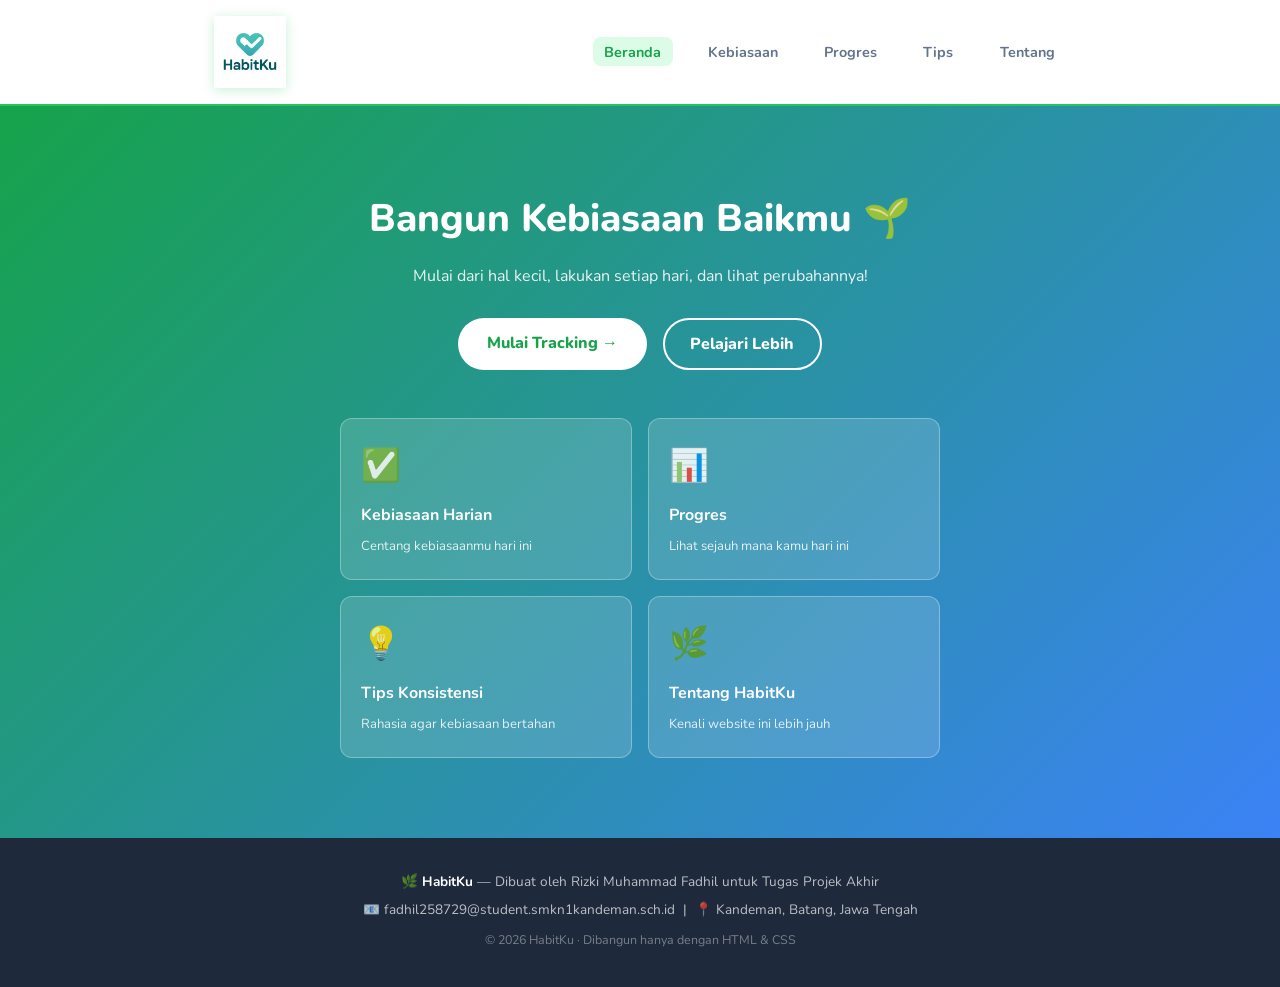
<file: CSS 2025-2026/Projek Akhir/index.html>
<!doctype html>
<html lang="id">
  <head>
    <meta charset="UTF-8" />
    <meta name="viewport" content="width=device-width, initial-scale=1.0" />
    <title>HabitKu – Beranda</title>
    <link
      href="https://fonts.googleapis.com/css2?family=Nunito:wght@400;700;800&display=swap"
      rel="stylesheet"
    />
    <link rel="stylesheet" href="style.css" />
  </head>
  <body>
    <!-- HEADER -->
    <header>
      <div class="header-inner">
        <a href="index.html" class="logo"
          ><img src="Logo.png" alt="HabitKu Logo" class="logo-img"
        /></a>
        <nav>
          <a href="index.html" class="aktif">Beranda</a>
          <a href="habit.html">Kebiasaan</a>
          <a href="progres.html">Progres</a>
          <a href="tips.html">Tips</a>
          <a href="about.html">Tentang</a>
        </nav>
      </div>
    </header>

    <!-- HERO -->
    <section class="hero">
      <h1>Bangun Kebiasaan Baikmu 🌱</h1>
      <p>Mulai dari hal kecil, lakukan setiap hari, dan lihat perubahannya!</p>
      <div class="hero-links">
        <a href="habit.html" class="btn">Mulai Tracking →</a>
        <a href="about.html" class="btn-outline">Pelajari Lebih</a>
      </div>

      <!-- Menu navigasi visual di hero -->
      <div class="hero-menu">
        <a href="habit.html" class="menu-card">
          <span class="icon">✅</span>
          <strong>Kebiasaan Harian</strong>
          <span>Centang kebiasaanmu hari ini</span>
        </a>
        <a href="progres.html" class="menu-card">
          <span class="icon">📊</span>
          <strong>Progres</strong>
          <span>Lihat sejauh mana kamu hari ini</span>
        </a>
        <a href="tips.html" class="menu-card">
          <span class="icon">💡</span>
          <strong>Tips Konsistensi</strong>
          <span>Rahasia agar kebiasaan bertahan</span>
        </a>
        <a href="about.html" class="menu-card">
          <span class="icon">🌿</span>
          <strong>Tentang HabitKu</strong>
          <span>Kenali website ini lebih jauh</span>
        </a>
      </div>
    </section>

    <!-- FOOTER -->
    <footer>
      <p>
        🌿 <strong>HabitKu</strong> — Dibuat oleh Rizki Muhammad Fadhil untuk
        Tugas Projek Akhir
      </p>
      <p>
        📧 fadhil258729@student.smkn1kandeman.sch.id &nbsp;|&nbsp; 📍 Kandeman,
        Batang, Jawa Tengah
      </p>
      <p class="copy">© 2026 HabitKu · Dibangun hanya dengan HTML & CSS</p>
    </footer>
  </body>
</html>
</file>
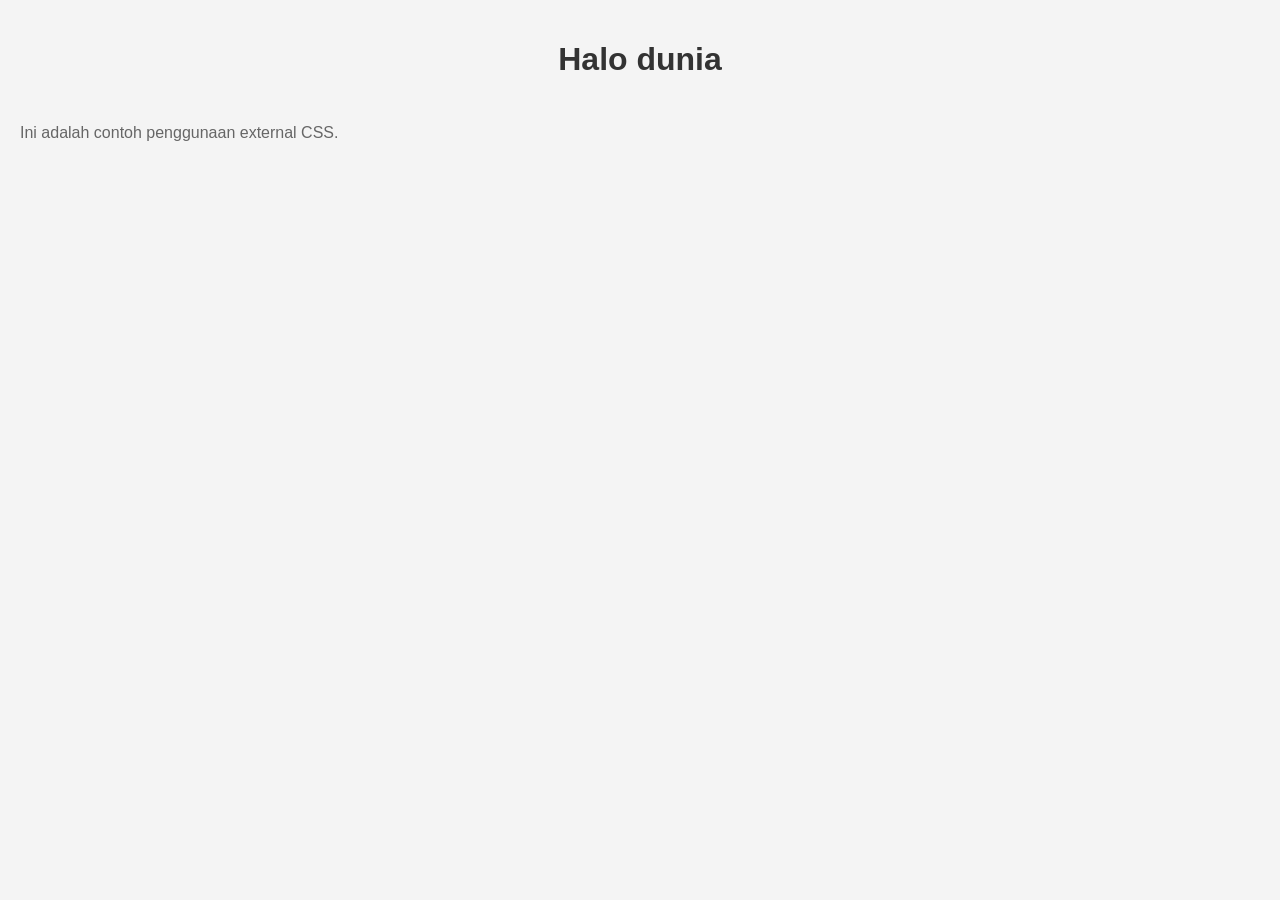
<file: CSS 2025-2026/CSS 01/Praktik/index.html>
<!doctype html>
<html lang="en">
  <head>
    <meta charset="UTF-8" />
    <meta name="viewport" content="width=device-width, initial-scale=1.0" />
    <title>Eksternal CSS</title>
    <!--Menghubungkan file CSS -->
    <link rel="stylesheet" href="style.css" />
  </head>
  <body>
    <h1>Halo dunia</h1>
    <p>Ini adalah contoh penggunaan external CSS.</p>
  </body>
</html>
</file>
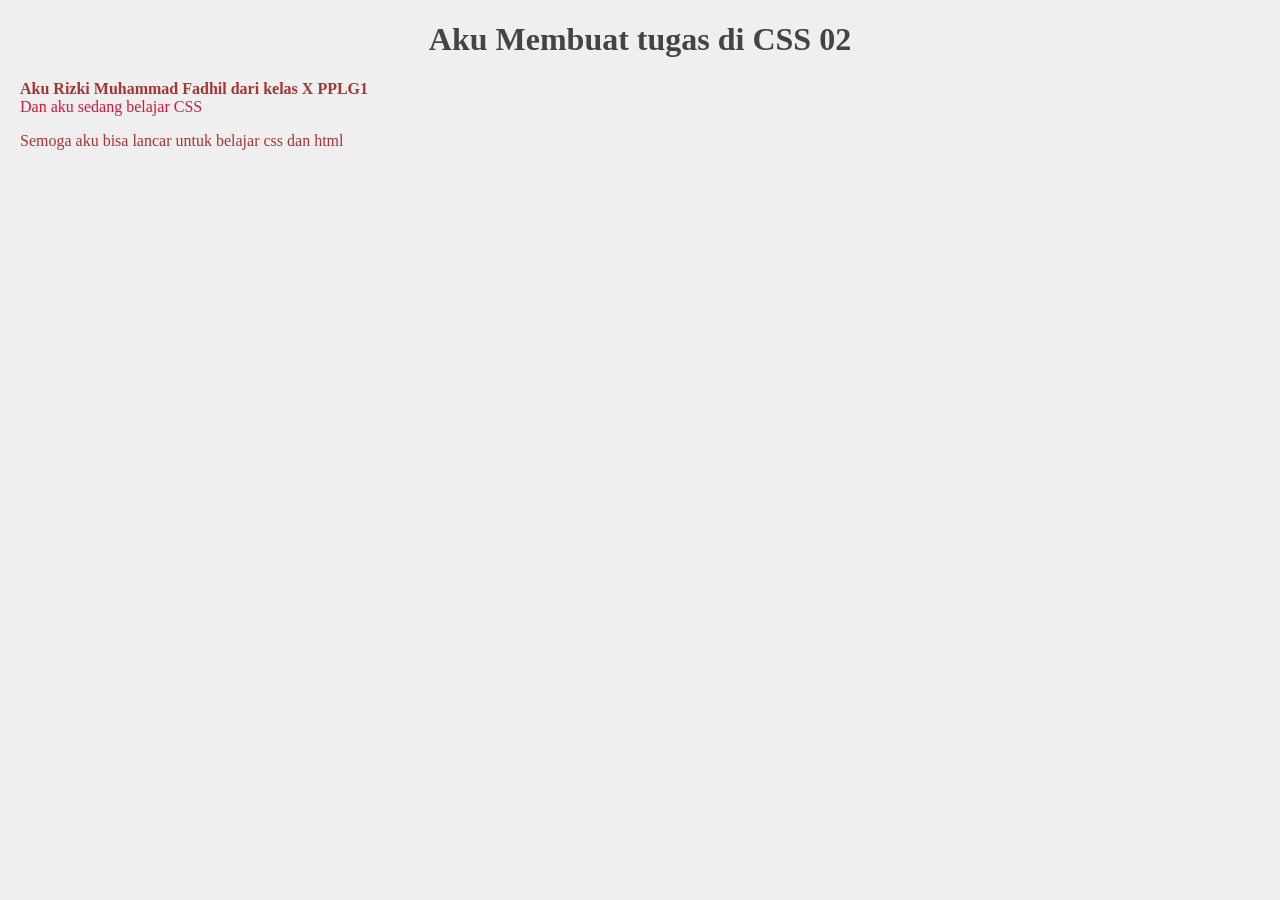
<file: CSS 2025-2026/CSS 02/Tugas/index.html>
<!doctype html>
<html lang="en">
  <head>
    <meta charset="UTF-8" />
    <meta name="viewport" content="width=device-width, initial-scale=1.0" />
    <title>Tugas saya</title>
    <link rel="stylesheet" href="style.css" />
  </head>
  <body>
    <h1>Aku Membuat tugas di CSS 02</h1>
    <div class="Fadhil">Aku Rizki Muhammad Fadhil dari kelas X PPLG1</div>
    <div id="Fael">Dan aku sedang belajar CSS</div>
    <p>Semoga aku bisa lancar untuk belajar css dan html</p>
  </body>
</html>
</file>
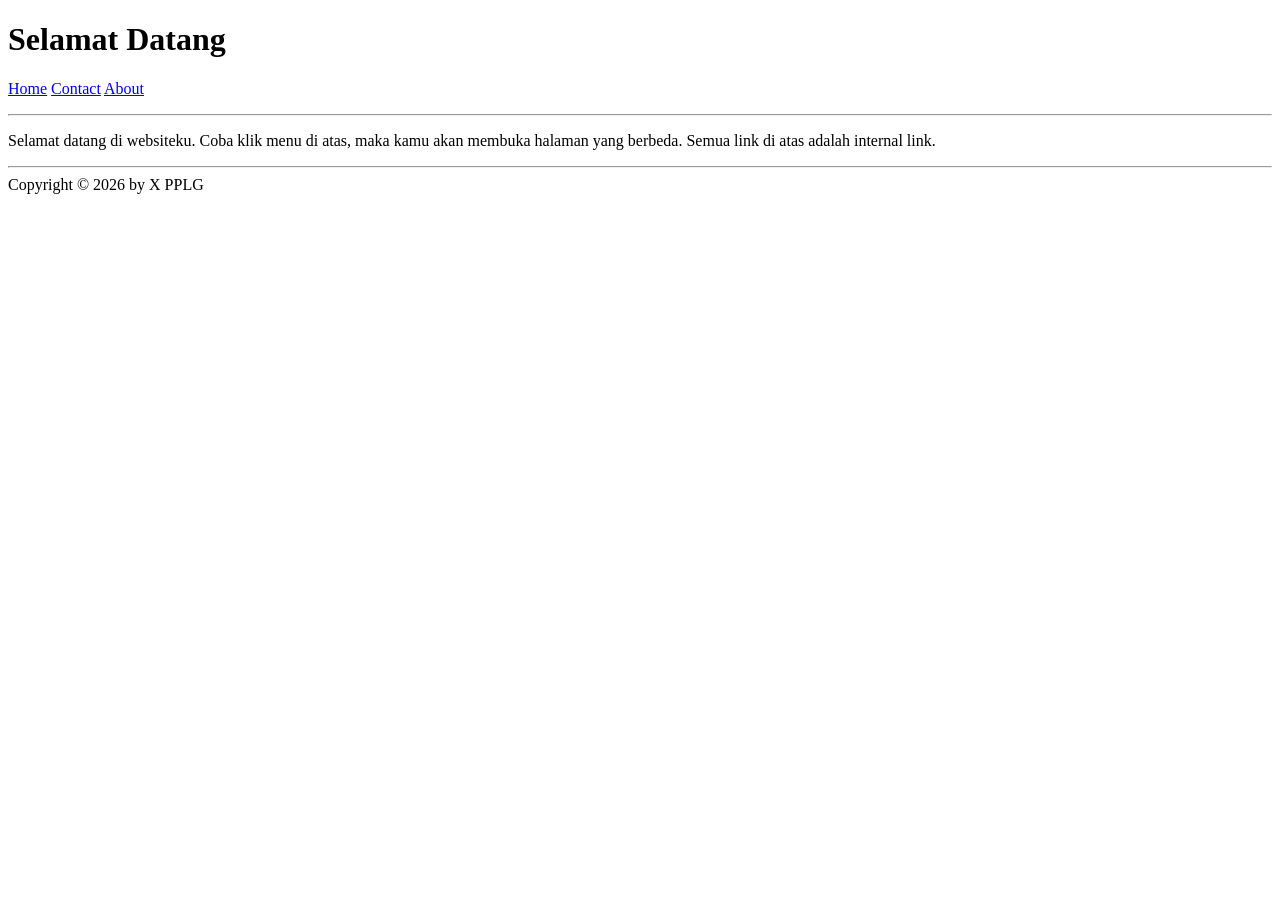
<file: HTML 2025-2026/modul 7/Praktik/index.html>
<!DOCTYPE html>
<html lang="en">

<head>
    <meta charset="UTF-8">
    <meta name="viewport" content="width=device-width, initial-scale=1.0">
    <title>halaman index</title>
</head>

<body>
    <h1>Selamat Datang</h1>
    <p>
        <a href="index.html">Home</a>
        <a href="contact.html">Contact</a>
        <a href="about.html">About</a>
    </p>
    <hr>
    <p>
        Selamat datang di websiteku. Coba klik menu di atas, maka kamu akan membuka halaman yang berbeda. Semua link di
        atas adalah internal link.
    </p>
    <hr>
    <div>Copyright &copy; 2026 by X PPLG</div>
</body>

</html>
</file>
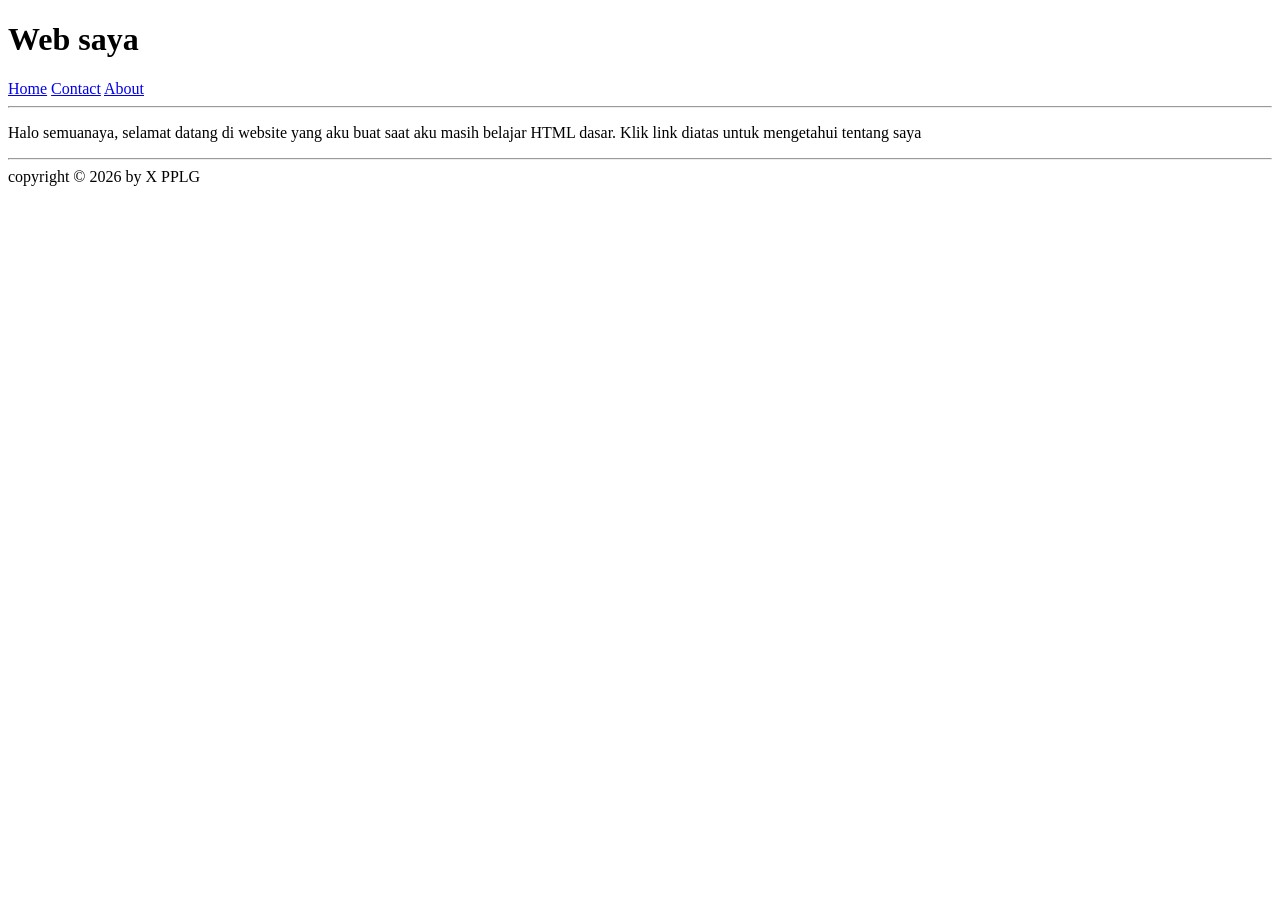
<file: HTML 2025-2026/modul 7/Tugas/index.html>
<!DOCTYPE html>
<html lang="en">

<head>
    <meta charset="UTF-8">
    <meta name="viewport" content="width=device-width, initial-scale=1.0">
    <title>Web</title>
</head>

<body>
    <h1>Web saya</h1>
    <a href="index.html">Home</a>
    <a href="contact.html">Contact</a>
    <a href="about.html">About</a>
    <hr>
    <p>
        Halo semuanaya, selamat datang di website yang aku buat saat aku masih belajar HTML dasar. Klik link diatas untuk
        mengetahui tentang saya
    </p>
    <hr>
    <div>
        copyright &copy; 2026 by X PPLG
    </div>
</body>

</html>
</file>
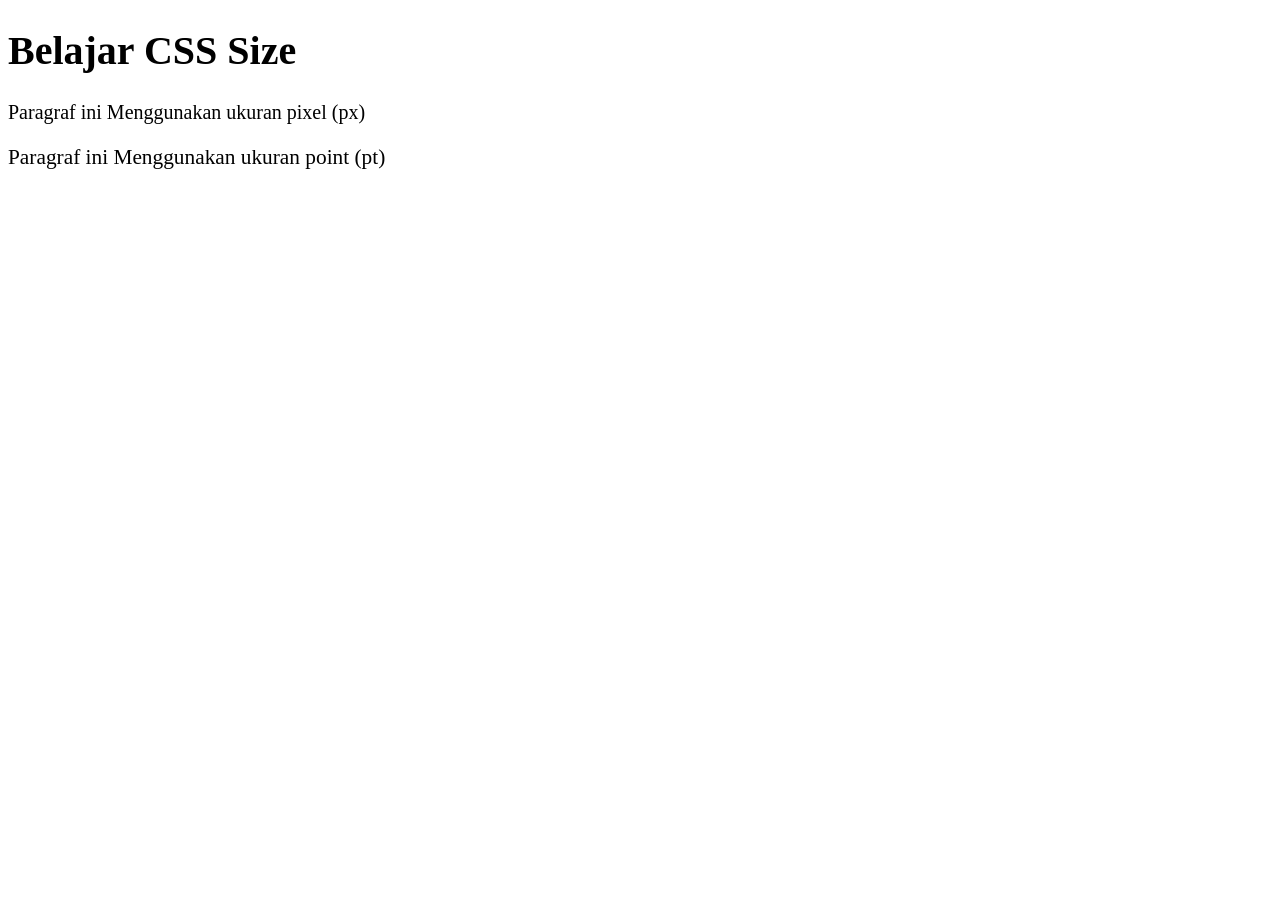
<file: CSS 2025-2026/CSS 08/Praktik/Praktik 01/index.html>
<!doctype html>
<html lang="en">
  <head>
    <meta charset="UTF-8" />
    <meta name="viewport" content="width=device-width, initial-scale=1.0" />
    <title>Satuan Absolut PX dan PT</title>
    <link rel="stylesheet" href="style.css" />
  </head>
  <body>
    <h1 class="judul">Belajar CSS Size</h1>
    <p class="teks1">Paragraf ini Menggunakan ukuran pixel (px)</p>
    <p class="teks2">Paragraf ini Menggunakan ukuran point (pt)</p>
  </body>
</html>
</file>
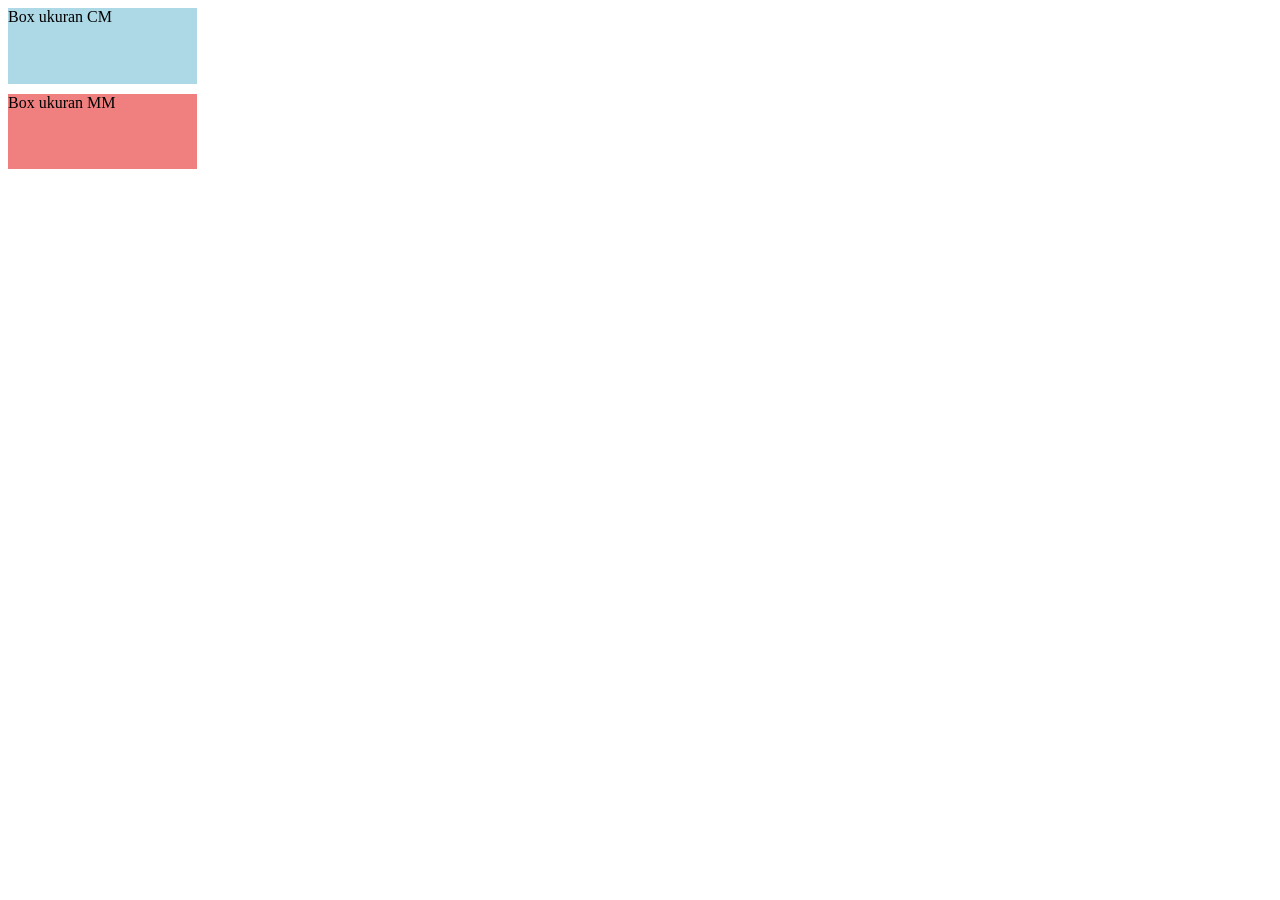
<file: CSS 2025-2026/CSS 08/Praktik/Praktik 02/index.html>
<!doctype html>
<html lang="en">
  <head>
    <meta charset="UTF-8" />
    <meta name="viewport" content="width=device-width, initial-scale=1.0" />
    <title>Satuan Absolut CM dan MM</title>
    <link rel="stylesheet" href="style.css" />
  </head>
  <body>
    <div class="box1">Box ukuran CM</div>
    <div class="box2">Box ukuran MM</div>
  </body>
</html>
</file>
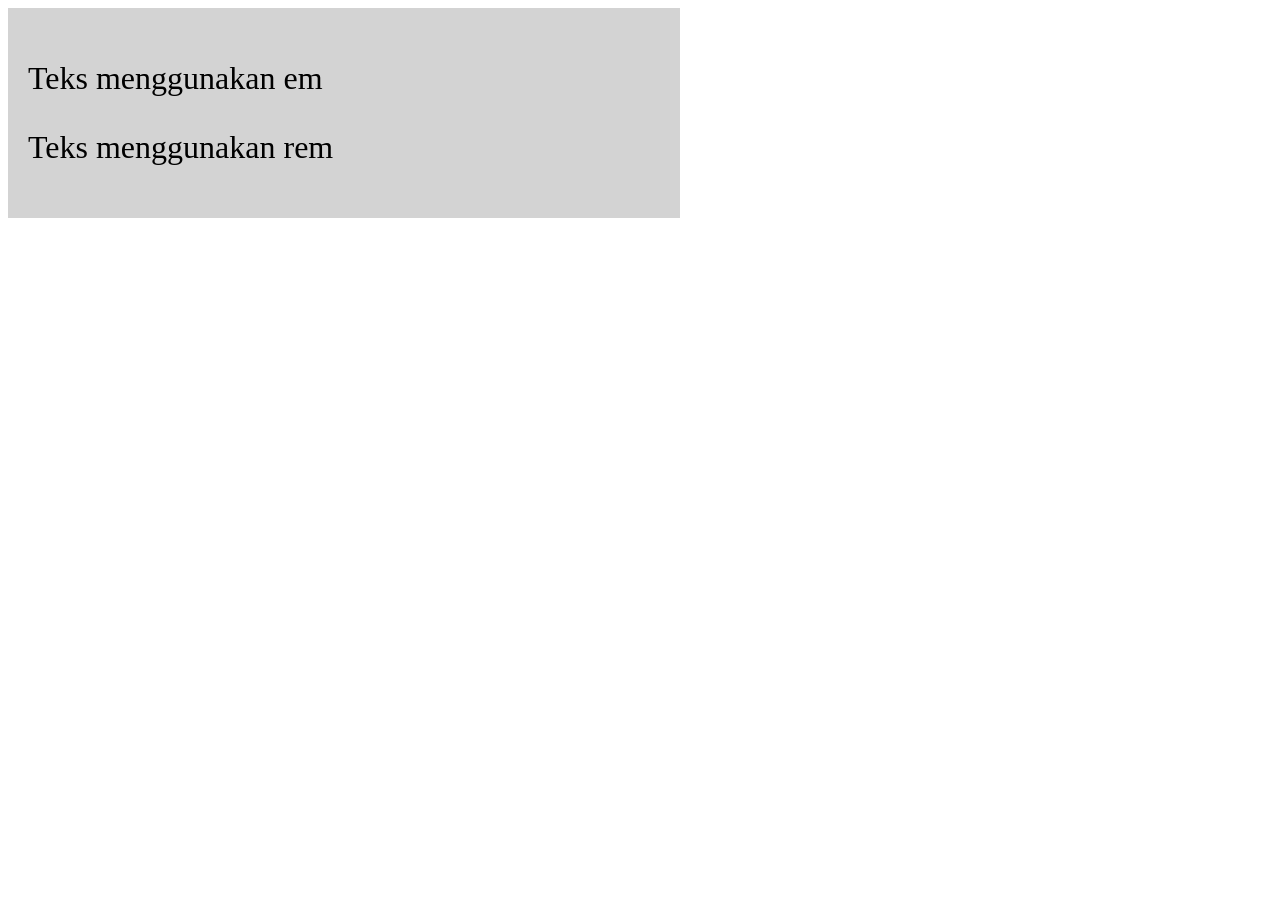
<file: CSS 2025-2026/CSS 08/Praktik/Praktik 03/index.html>
<!doctype html>
<html lang="en">
  <head>
    <meta charset="UTF-8" />
    <meta name="viewport" content="width=device-width, initial-scale=1.0" />
    <title>Satuan Relatif</title>
    <link rel="stylesheet" href="style.css" />
  </head>
  <body>
    <div class="container">
      <p class="teks-em">Teks menggunakan em</p>
      <p class="teks-rem">Teks menggunakan rem</p>
    </div>
  </body>
</html>
</file>
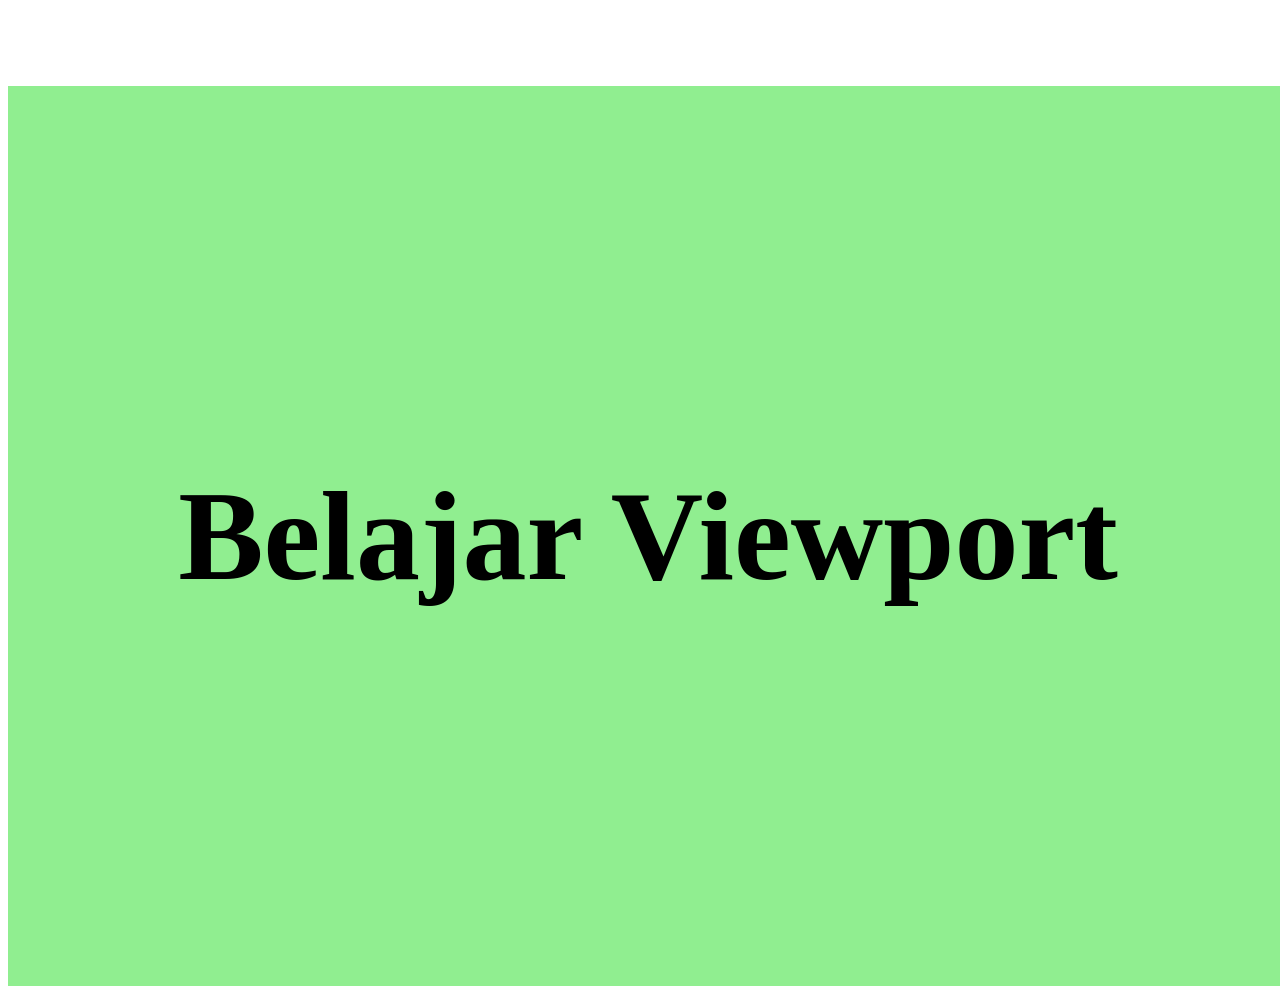
<file: CSS 2025-2026/CSS 08/Praktik/Praktik 4/index.html>
<!doctype html>
<html lang="en">
  <head>
    <meta charset="UTF-8" />
    <meta name="viewport" content="width=device-width, initial-scale=1.0" />
    <title>VW dan VH</title>
    <link rel="stylesheet" href="style.css" />
  </head>
  <body>
    <div class="hero">
      <h1>Belajar Viewport</h1>
    </div>
  </body>
</html>
</file>
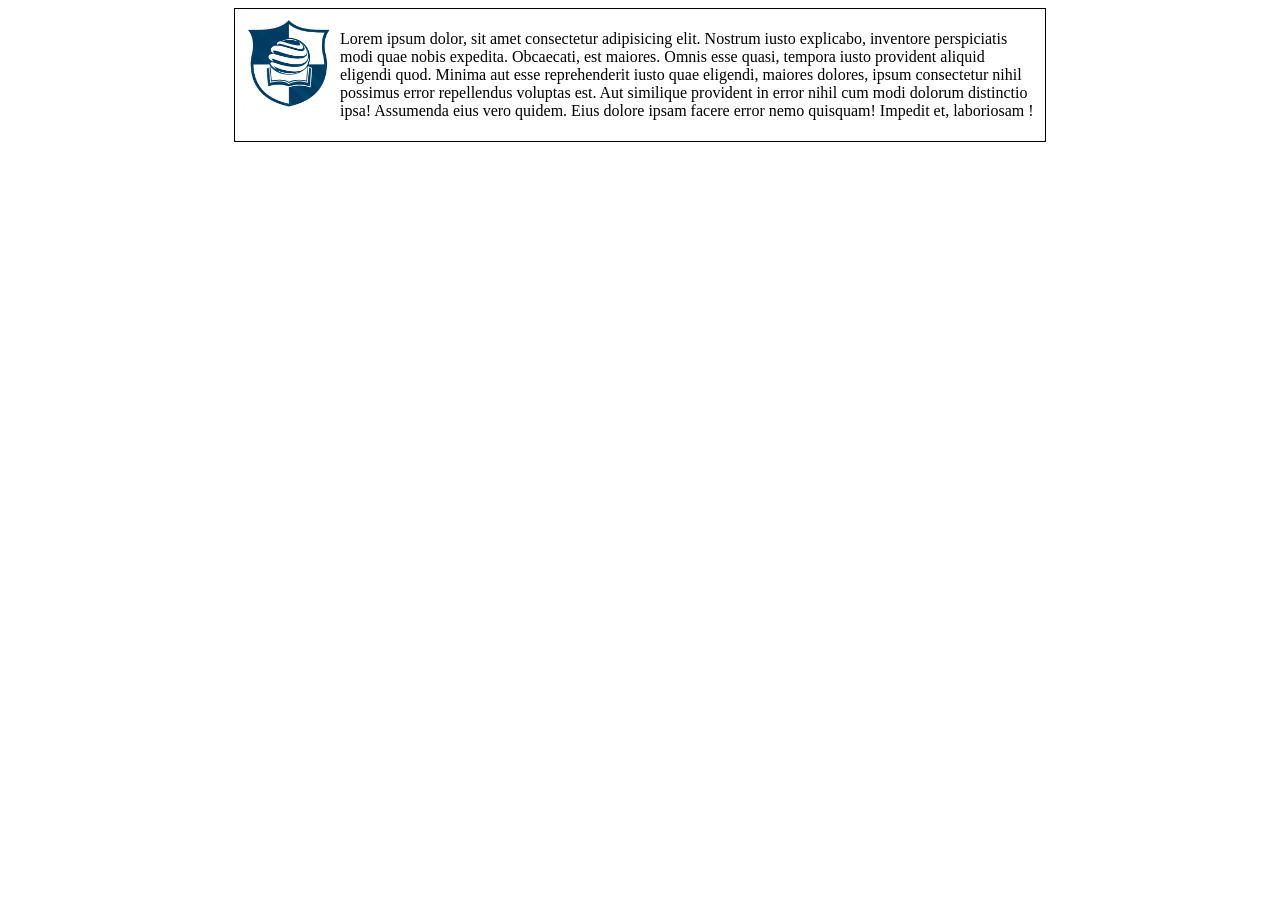
<file: CSS 2025-2026/CSS 10-3/04.praktik10-float-wrap-left.html>
<!doctype html>
<html lang="en">
  <head>
    <meta charset="UTF-8" />
    <meta name="viewport" content="width=device-width, initial-scale=1.0" />
    <title>Document</title>
    <style>
      .container {
        width: 800px;
        border: 1px solid;
        margin: auto;
        padding: 5px;
      }
      img {
        width: 100px;
        height: 100px;
        float: left;
      }
    </style>
  </head>
  <body>
    <div class="container">
      <img src="Kandeman.png" alt="" />
      <p>
        Lorem ipsum dolor, sit amet consectetur adipisicing elit. Nostrum iusto
        explicabo, inventore perspiciatis modi quae nobis expedita. Obcaecati,
        est maiores. Omnis esse quasi, tempora iusto provident aliquid eligendi
        quod. Minima aut esse reprehenderit iusto quae eligendi, maiores
        dolores, ipsum consectetur nihil possimus error repellendus voluptas
        est. Aut similique provident in error nihil cum modi dolorum distinctio
        ipsa! Assumenda eius vero quidem. Eius dolore ipsam facere error nemo
        quisquam! Impedit et, laboriosam !
      </p>
    </div>
  </body>
</html>
</file>
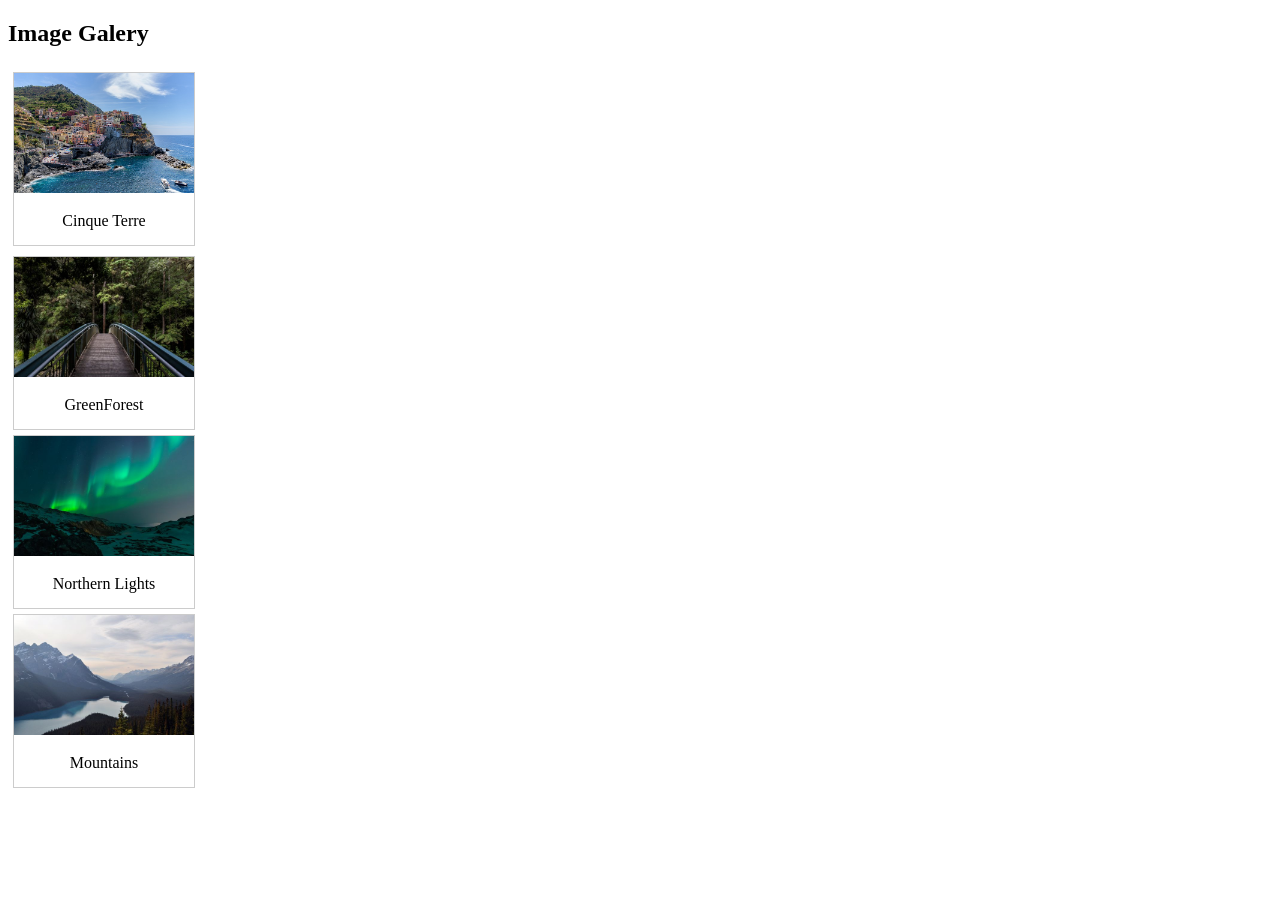
<file: CSS 2025-2026/CSS 10-3/05.praktik10-imagegalery.html>
<!doctype html>
<html lang="en">
  <head>
    <meta charset="UTF-8" />
    <meta name="viewport" content="width=device-width, initial-scale=1.0" />
    <title>Document</title>
    <style>
      div.gallery {
        display: flex;
        flex-wrap: wrap;
        justify-content: flex-start;
      }
      div.gallery-item {
        margin: 5px;
        border: 1px solid #ccc;
        width: 180px;
      }
      div.gallery-item:hover {
        border: 1px solid #777;
      }
      div.gallery-item img {
        width: 100%;
        height: auto;
      }
      div.gallery-item div.desc {
        padding: 15px;
        text-align: center;
      }
    </style>
  </head>
  <body>
    <h2>Image Galery</h2>
    <div class="gallery">
      <div class="gallery-item">
        <a target="_blank" href="img_5terre.jpg.jpeg">
          <img
            src="img_5terre.jpg.jpeg"
            alt="Cinque Terre"
            width="600"
            height="400"
          />
        </a>
        <div class="desc">Cinque Terre</div>
      </div>
    </div>

    <div class="gallery-item">
      <a target="_blank" href="img_forest.jpg.jpeg">
        <img src="img_forest.jpg.jpeg" alt="Forest" width="600" height="400" />
      </a>
      <div class="desc">GreenForest</div>
    </div>

    <div class="gallery-item">
      <a target="_blank" href="img_lights.jpg.jpeg">
        <img src="img_lights.jpg.jpeg" alt="Ocean" width="600" height="400" />
      </a>
      <div class="desc">Northern Lights</div>
    </div>

    <div class="gallery-item">
      <a
        target="_blank"
        href="img_mountains.jpg.jpeg"
        alt="Mountains"
        width="600"
        height="400"
      >
        <img
          src="img_mountains.jpg.jpeg"
          alt="Mountains"
          width="600"
          height="400"
        />
      </a>
      <div class="desc">Mountains</div>
    </div>
  </body>
</html>
</file>
<file: CSS 2025-2026/Projek Akhir/style.css>
/* 1. VARIABEL WARNA */
:root {
  --hijau: #22c55e;
  --hijau-gelap: #16a34a;
  --biru: #3b82f6;
  --putih: #ffffff;
  --abu-muda: #f1f5f9;
  --abu: #94a3b8;
  --teks: #1e293b;
  --teks-muted: #64748b;
}

/* 2. RESET DASAR */
* {
  box-sizing: border-box;
  margin: 0;
  padding: 0;
}

body {
  font-family: "Nunito", sans-serif;
  background: var(--abu-muda);
  color: var(--teks);
  line-height: 1.7;
}

input[type="checkbox"] {
  display: none;
}
a {
  text-decoration: none;
  color: inherit;
}
ul {
  list-style: none;
}

/* 3. KONTAINER */
.container {
  max-width: 900px;
  margin: 0 auto;
  padding: 0 1.5rem;
}

/* 4. HEADER */
header {
  background: var(--putih);
  border-bottom: 2px solid var(--hijau);
  position: sticky;
  top: 0;
  z-index: 10;
}

.header-inner {
  display: flex;
  justify-content: space-between;
  align-items: center;
  padding: 1rem 1.5rem;
  max-width: 900px;
  margin: 0 auto;
}

.logo {
  font-size: 1.4rem;
  font-weight: 800;
  color: var(--hijau-gelap);
}

nav a {
  font-weight: 700;
  font-size: 0.9rem;
  color: var(--teks-muted);
  margin-left: 1.25rem;
  padding: 0.3rem 0.7rem;
  border-radius: 8px;
  transition:
    color 0.2s,
    background 0.2s;
}

nav a:hover {
  color: var(--hijau-gelap);
  background: #f0fdf4;
}

/* Halaman aktif — tambahkan class .aktif di nav link */
nav a.aktif {
  color: var(--hijau-gelap);
  background: #dcfce7;
}

/* 5. HERO (khusus index.html) */
.hero {
  background: linear-gradient(135deg, var(--hijau-gelap), var(--biru));
  color: var(--putih);
  text-align: center;
  padding: 5rem 1.5rem;
}

.hero h1 {
  font-size: 2.4rem;
  font-weight: 800;
  margin-bottom: 0.75rem;
}

.hero p {
  font-size: 1rem;
  opacity: 0.9;
  margin-bottom: 1.75rem;
}

.hero-links {
  display: flex;
  justify-content: center;
  gap: 1rem;
  flex-wrap: wrap;
}

/* Tombol putih */
.btn {
  display: inline-block;
  background: var(--putih);
  color: var(--hijau-gelap);
  font-weight: 800;
  padding: 0.7rem 1.8rem;
  border-radius: 999px;
  transition:
    transform 0.2s,
    box-shadow 0.2s;
}

.btn:hover {
  transform: translateY(-2px);
  box-shadow: 0 6px 20px rgba(0, 0, 0, 0.2);
}

/* Tombol outline (transparan) */
.btn-outline {
  display: inline-block;
  border: 2px solid var(--putih);
  color: var(--putih);
  font-weight: 800;
  padding: 0.65rem 1.6rem;
  border-radius: 999px;
  transition:
    background 0.2s,
    transform 0.2s;
}

.btn-outline:hover {
  background: rgba(255, 255, 255, 0.15);
  transform: translateY(-2px);
}

/* Kartu menu di hero */
.hero-menu {
  display: grid;
  grid-template-columns: repeat(2, 1fr);
  gap: 1rem;
  max-width: 600px;
  margin: 3rem auto 0;
}

.menu-card {
  background: rgba(255, 255, 255, 0.15);
  border: 1px solid rgba(255, 255, 255, 0.3);
  border-radius: 12px;
  padding: 1.25rem;
  color: var(--putih);
  text-align: left;
  transition:
    background 0.2s,
    transform 0.2s;
}

.menu-card:hover {
  background: rgba(255, 255, 255, 0.25);
  transform: translateY(-3px);
}

.menu-card .icon {
  font-size: 2rem;
  margin-bottom: 0.5rem;
  display: block;
}
.menu-card strong {
  display: block;
  font-size: 1rem;
  margin-bottom: 0.2rem;
}
.menu-card span {
  font-size: 0.82rem;
  opacity: 0.85;
}

/* 6. JUDUL HALAMAN (semua halaman kecuali index) */
.page-hero {
  background: linear-gradient(135deg, var(--hijau-gelap), var(--biru));
  color: var(--putih);
  padding: 2.5rem 1.5rem;
  text-align: center;
}

.page-hero h1 {
  font-size: 1.8rem;
  font-weight: 800;
  margin-bottom: 0.4rem;
}
.page-hero p {
  font-size: 0.95rem;
  opacity: 0.85;
}

/* 7. KONTEN UTAMA */
main {
  padding: 2.5rem 0 4rem;
}

section h2 {
  font-size: 1.4rem;
  font-weight: 800;
  margin-bottom: 0.4rem;
}

.sub {
  color: var(--teks-muted);
  margin-bottom: 1.5rem;
  font-size: 0.9rem;
}

/* 8. KARTU KEBIASAAN */
.habit-list {
  display: flex;
  flex-direction: column;
  gap: 0.9rem;
}

.habit-card {
  border-radius: 12px;
  overflow: hidden;
}

.habit-card label {
  display: flex;
  align-items: center;
  gap: 1rem;
  padding: 1.1rem 1.25rem;
  background: var(--putih);
  border: 2px solid #e2e8f0;
  border-radius: 12px;
  cursor: pointer;
  transition:
    border-color 0.2s,
    background 0.2s,
    transform 0.2s;
}

.habit-card label:hover {
  border-color: var(--hijau);
  transform: translateY(-2px);
}

.icon {
  font-size: 1.8rem;
  flex-shrink: 0;
}

.habit-card label div {
  flex: 1;
}
.habit-card label strong {
  display: block;
  font-size: 0.95rem;
}
.habit-card label p {
  font-size: 0.82rem;
  color: var(--teks-muted);
}

.status {
  font-size: 0.78rem;
  font-weight: 700;
  color: var(--abu);
  white-space: nowrap;
}

/* Efek saat dicentang */
.habit-card input:checked + label {
  background: #f0fdf4;
  border-color: var(--hijau);
}

.habit-card input:checked + label strong {
  text-decoration: line-through;
  color: var(--hijau-gelap);
}

.habit-card input:checked + label .status {
  color: var(--hijau-gelap);
  background: #dcfce7;
  padding: 0.2rem 0.6rem;
  border-radius: 999px;
  content: "✓ Selesai";
}

/* 9. PROGRESS BAR */
.progress-bar-wrap {
  display: flex;
  align-items: center;
  gap: 1rem;
  margin-bottom: 1.25rem;
}

.progress-bar {
  flex: 1;
  height: 14px;
  background: #e2e8f0;
  border-radius: 999px;
  overflow: hidden;
}

.progress-fill {
  height: 100%;
  width: 60%;
  background: linear-gradient(90deg, var(--hijau), var(--biru));
  border-radius: 999px;
  animation: isi 1.2s ease both;
}

@keyframes isi {
  from {
    width: 0;
  }
  to {
    width: 60%;
  }
}

.progress-bar-wrap span {
  font-weight: 800;
  color: var(--hijau-gelap);
  min-width: 40px;
}

.progress-list {
  display: flex;
  flex-direction: column;
  gap: 0.5rem;
}

.progress-list li {
  font-size: 0.9rem;
  color: var(--teks-muted);
  padding: 0.7rem 1rem;
  background: var(--putih);
  border-radius: 8px;
  border-left: 4px solid #e2e8f0;
}

.progress-list li.done {
  border-left-color: var(--hijau);
  color: var(--teks);
}

/* 10. TIPS */
.tips-grid {
  display: grid;
  grid-template-columns: 1fr 1fr;
  gap: 1rem;
}

.tip-card {
  background: var(--putih);
  border-radius: 12px;
  padding: 1.25rem;
  border: 2px solid #e2e8f0;
  transition:
    border-color 0.2s,
    transform 0.2s;
}

.tip-card:hover {
  border-color: var(--biru);
  transform: translateY(-3px);
}

.tip-icon {
  font-size: 1.8rem;
  margin-bottom: 0.5rem;
}
.tip-card h3 {
  font-size: 0.95rem;
  font-weight: 800;
  margin-bottom: 0.3rem;
}
.tip-card p {
  font-size: 0.83rem;
  color: var(--teks-muted);
}

/* 11. TENTANG */
.tentang-card {
  background: var(--putih);
  border-radius: 12px;
  padding: 2rem;
  border: 2px solid #e2e8f0;
}

.tentang-card p {
  color: var(--teks-muted);
  margin-bottom: 1rem;
  font-size: 0.95rem;
}
.tentang-card strong {
  color: var(--hijau-gelap);
}

.tentang-card ul {
  display: flex;
  flex-direction: column;
  gap: 0.4rem;
  margin-top: 0.5rem;
}
.tentang-card li {
  font-weight: 700;
  font-size: 0.9rem;
}

/* 12. FOOTER */
footer {
  background: #1e293b;
  color: rgba(255, 255, 255, 0.7);
  text-align: center;
  padding: 2rem 1rem;
  font-size: 0.85rem;
}

footer p {
  margin-bottom: 0.3rem;
}
footer strong {
  color: var(--putih);
}
.copy {
  color: rgba(255, 255, 255, 0.4);
  margin-top: 0.5rem;
  font-size: 0.78rem;
}

/* 13. RESPONSIF */
@media (max-width: 600px) {
  .hero h1 {
    font-size: 1.7rem;
  }
  .hero-menu {
    grid-template-columns: 1fr;
  }
  .tips-grid {
    grid-template-columns: 1fr;
  }
  nav a {
    font-size: 0.8rem;
    margin-left: 0.5rem;
    padding: 0.25rem 0.4rem;
  }
}

/* 14. KARTU PROFIL (about.html) */
.profil-card {
  display: flex;
  align-items: center;
  gap: 2.5rem;
  background: var(--putih);
  border-radius: 16px;
  padding: 2rem;
  border: 2px solid #e2e8f0;
  flex-wrap: wrap;
}

/* Wrapper foto + ring dekoratif */
.profil-foto-wrap {
  position: relative;
  flex-shrink: 0;
}

.profil-foto {
  width: 160px;
  height: 160px;
  border-radius: 50%;
  object-fit: cover;
  border: 4px solid var(--hijau);
  position: relative;
  z-index: 2;
  display: block;
}

/* Lingkaran hijau pudar di belakang foto */
.profil-foto-ring {
  position: absolute;
  inset: -8px;
  border-radius: 50%;
  background: linear-gradient(135deg, var(--hijau), var(--biru));
  opacity: 0.15;
  z-index: 1;
}

/* Info teks */
.profil-info {
  flex: 1;
  min-width: 220px;
}

.profil-badge {
  display: inline-block;
  background: #dcfce7;
  color: var(--hijau-gelap);
  font-size: 0.78rem;
  font-weight: 800;
  padding: 0.25rem 0.75rem;
  border-radius: 999px;
  margin-bottom: 0.6rem;
}

.profil-info h2 {
  font-size: 1.6rem;
  font-weight: 800;
  margin-bottom: 0.3rem;
  color: var(--teks);
}

.profil-sekolah {
  font-size: 0.85rem;
  color: var(--teks-muted);
  margin-bottom: 0.75rem;
}

.profil-bio {
  font-size: 0.92rem;
  color: var(--teks-muted);
  margin-bottom: 1.25rem;
  line-height: 1.6;
}

/* Tombol sosial media */
.profil-sosial {
  display: flex;
  gap: 0.75rem;
  flex-wrap: wrap;
}

.sosial-btn {
  display: inline-block;
  font-size: 0.82rem;
  font-weight: 800;
  padding: 0.45rem 1rem;
  border-radius: 999px;
  transition:
    transform 0.2s,
    box-shadow 0.2s;
}

.sosial-btn:hover {
  transform: translateY(-2px);
  box-shadow: 0 4px 12px rgba(0, 0, 0, 0.15);
}

.sosial-btn.ig {
  background: linear-gradient(135deg, #f97316, #ec4899);
  color: white;
}

.sosial-btn.gh {
  background: #1e293b;
  color: white;
}

/* Responsif profil */
@media (max-width: 600px) {
  .profil-card {
    flex-direction: column;
    text-align: center;
  }
  .profil-sosial {
    justify-content: center;
  }
}

/* 15. LOGO GAMBAR */
.logo {
  display: flex;
  align-items: center;
  text-decoration: none;
}

.logo-img {
  height: 72px;
  width: auto;
  object-fit: contain;
  transition:
    transform 0.2s,
    filter 0.2s;
  /* Filter gradient hijau-biru saat hover */
  filter: drop-shadow(0 2px 6px rgba(34, 197, 94, 0.25));
}

.logo-img:hover {
  transform: scale(1.05);
  filter: drop-shadow(0 4px 12px rgba(59, 130, 246, 0.35));
}
</file>
<file: CSS 2025-2026/CSS 01/Praktik/style.css>
body {
  font-family: Arial, sans-serif;
  background-color: #f4f4f4;
  margin: 0;
  padding: 0;
}
h1 {
  color: #333;
  text-align: center;
  padding: 20px 0;
}
p {
  color: #666;
  line-height: 1.6;
  padding: 0 20px;
}
</file>
<file: CSS 2025-2026/CSS 02/Tugas/style.css>
body {
  background-color: #eeee;
  margin: 20px;
}
h1 {
  color: #444;
  text-align: center;
}
.Fadhil {
  color: #aa3333;
  font-weight: bold;
}
* {
  color: #aa3333;
}
#Fael {
  font-family: "Times New Roman", Times, serif;
  color: crimson;
}
</file>
<file: CSS 2025-2026/CSS 08/Praktik/Praktik 01/style.css>
.judul {
  font-size: 40px;
}
.teks1 {
  font-size: 20px;
}
.teks2 {
  font-size: 16pt;
}
</file>
<file: CSS 2025-2026/CSS 08/Praktik/Praktik 02/style.css>
.box1 {
  width: 5cm;
  height: 2cm;
  background-color: lightblue;
  margin-bottom: 10px;
}
.box2 {
  width: 50mm;
  height: 20mm;
  background-color: lightcoral;
}
</file>
<file: CSS 2025-2026/CSS 08/Praktik/Praktik 03/style.css>
body {
  font-size: 16px;
}
.container {
  width: 50%;
  background-color: lightgray;
  padding: 20px;
}
.teks-em {
  font-size: 2em;
}
.teks-rem {
  font-size: 2rem;
}
</file>
<file: CSS 2025-2026/CSS 08/Praktik/Praktik 4/style.css>
.hero {
  width: 100vw;
  height: 100vh;
  background-color: lightgreen;
  text-align: center;
  line-height: 100vh;
  font-size: 5vw;
}
</file>
